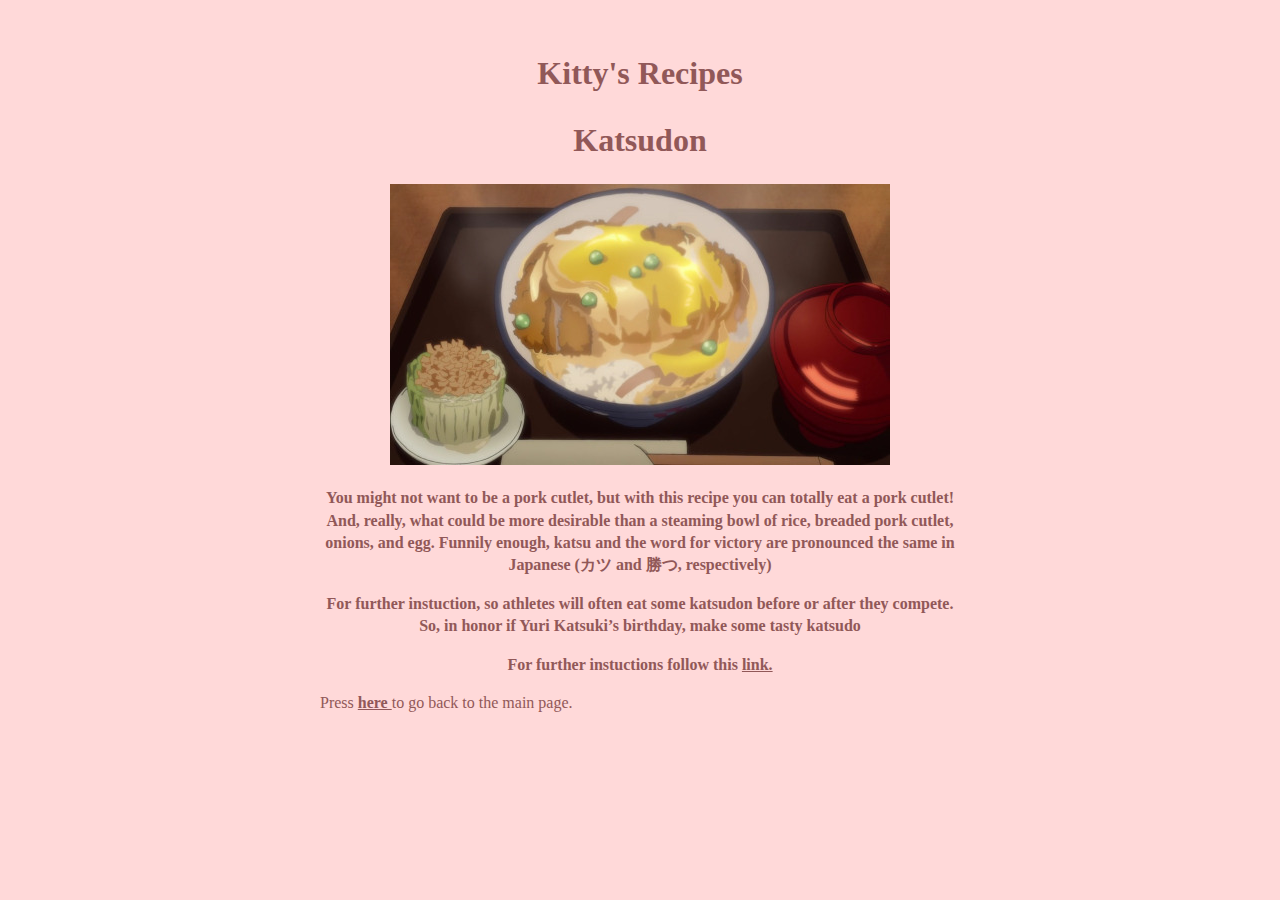
<file: recipe1.html>
<!DOCTYPE html>
<html lang="en">
<head>
  <meta charset="UTF-8">
  <meta http-equiv="X-UA-Compatible" content="IE=edge">
  <meta name="viewport" content="width=device-width, initial-scale=1.0">
  <title>Katsudon</title>
  <link rel="stylesheet" href="style.css">
</head>
<body></div>
  <div> 
    <h1> Kitty's Recipes</h1>
    <div </a> </div>

    <div class="recipe">
      <h1>Katsudon</h1>
      <div class="banner">
        <img src="img/recipe1.jpeg" alt="Katsudon">
      </div>
      <p> You might not want to be a pork cutlet, but with this re</a>cipe you can totally eat a pork cutlet!  And, really, what could be more desirable than a steaming bowl of rice, breaded pork cutlet, onions, and egg. Funnily enough, katsu and the word for victory are pronounced the same in Japanese (カツ and 勝つ, respectively)
        <p> For further inst</a>uction, so athletes will often eat some katsudon before or after they compete.
        So, in honor if Yuri Katsuki’s birthday, make some tasty katsudo</p>
        <p> For further inst</a>uctions follow this <a href="https://animerecipes.tumblr.com/"> link.</a></p>
  
    </div>


    <div class="footer">  Press <a href="index.html"> <b> here </b> </a>to go back to the main page.</div>
</body>
</html>
</file>
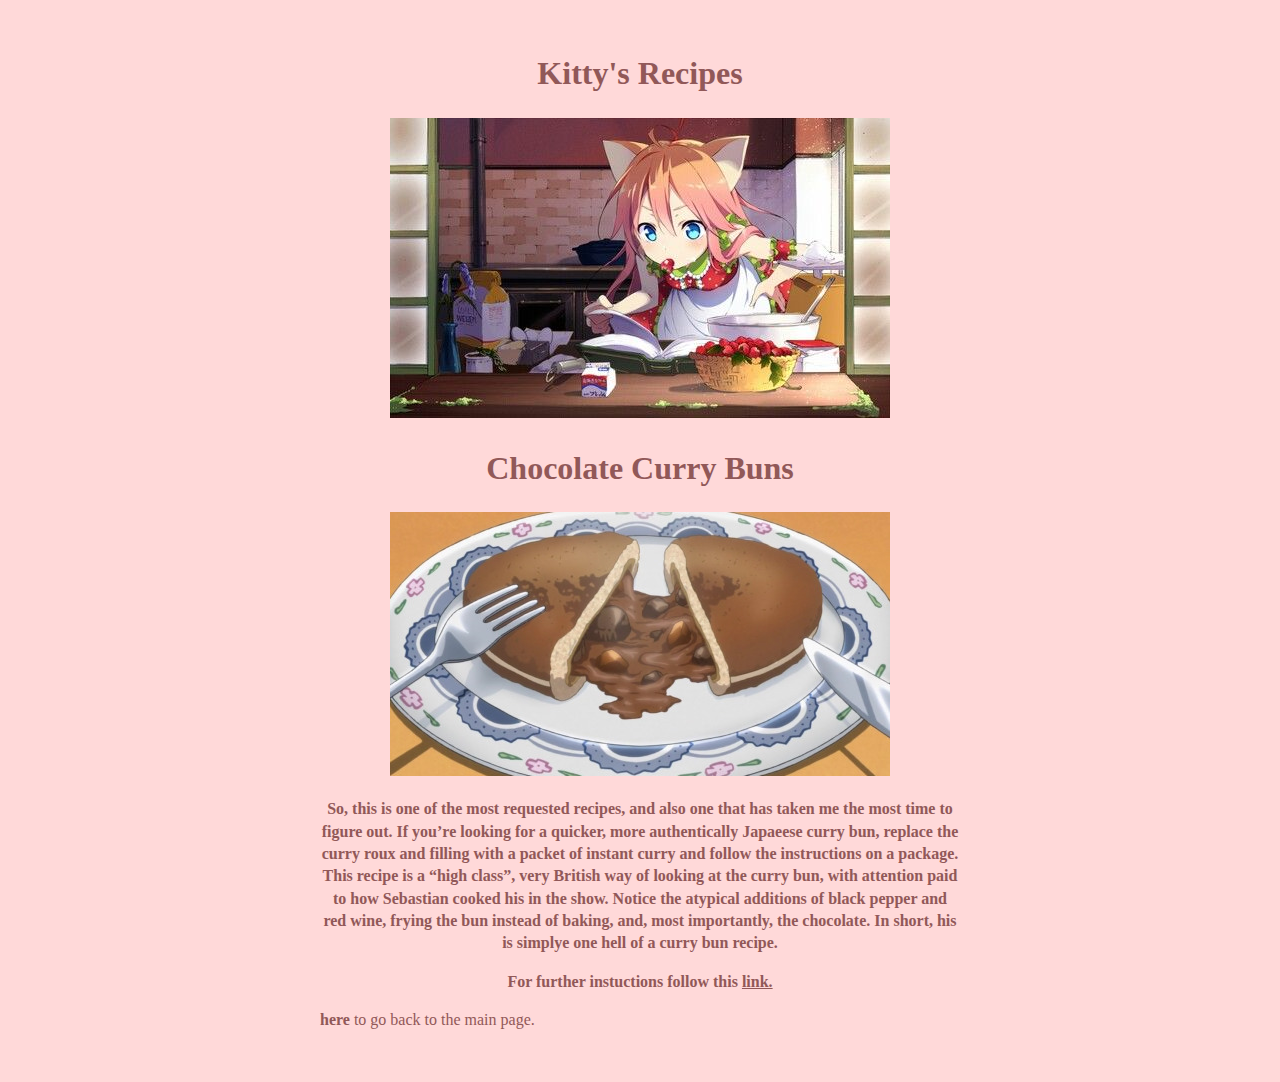
<file: recipe2.html>
<!DOCTYPE html>
<html lang="en">
<head>
  <meta charset="UTF-8">
  <meta http-equiv="X-UA-Compatible" content="IE=edge">
  <meta name="viewport" content="width=device-width, initial-scale=1.0">
  <title>Chocolate Curry Buns</title>
  <link rel="stylesheet" href="style.css">
</head>
<body></div>
  <div> 
    <h1> Kitty's Recipes</h1>
    <div class="banner"><img src="img/banner.jpeg" alt="anime girl cooking"> </div>

    <div class="recipe">
      <h1>Chocolate Curry Buns</h1>
      <div class="banner">
        <img src="img/buns.jpeg" alt="Katsudon">

        <p>So, this is one of the most requested recipes, and also one that has taken me the most time to figure out.  If you’re looking for a quicker, more authentically Japaeese curry bun, replace the curry roux and filling with a packet of instant curry and follow the instructions on a package.  This recipe is a “high class”, very British way of looking at the curry bun, with attention paid to how Sebastian cooked his in the show.  Notice the atypical additions of black pepper and red wine, frying the bun instead of baking, and, most importantly, the chocolate.  In short, his is simplye one hell of a curry bun recipe.</p>
        <p> For further inst</a>uctions follow this <a href="https://animerecipes.tumblr.com/"> link.</a></p>
      </div>

      <div eref="index.html"> <b> here </b> </a>to go back to the main page.</div>
    </body>
    </html>
</file>
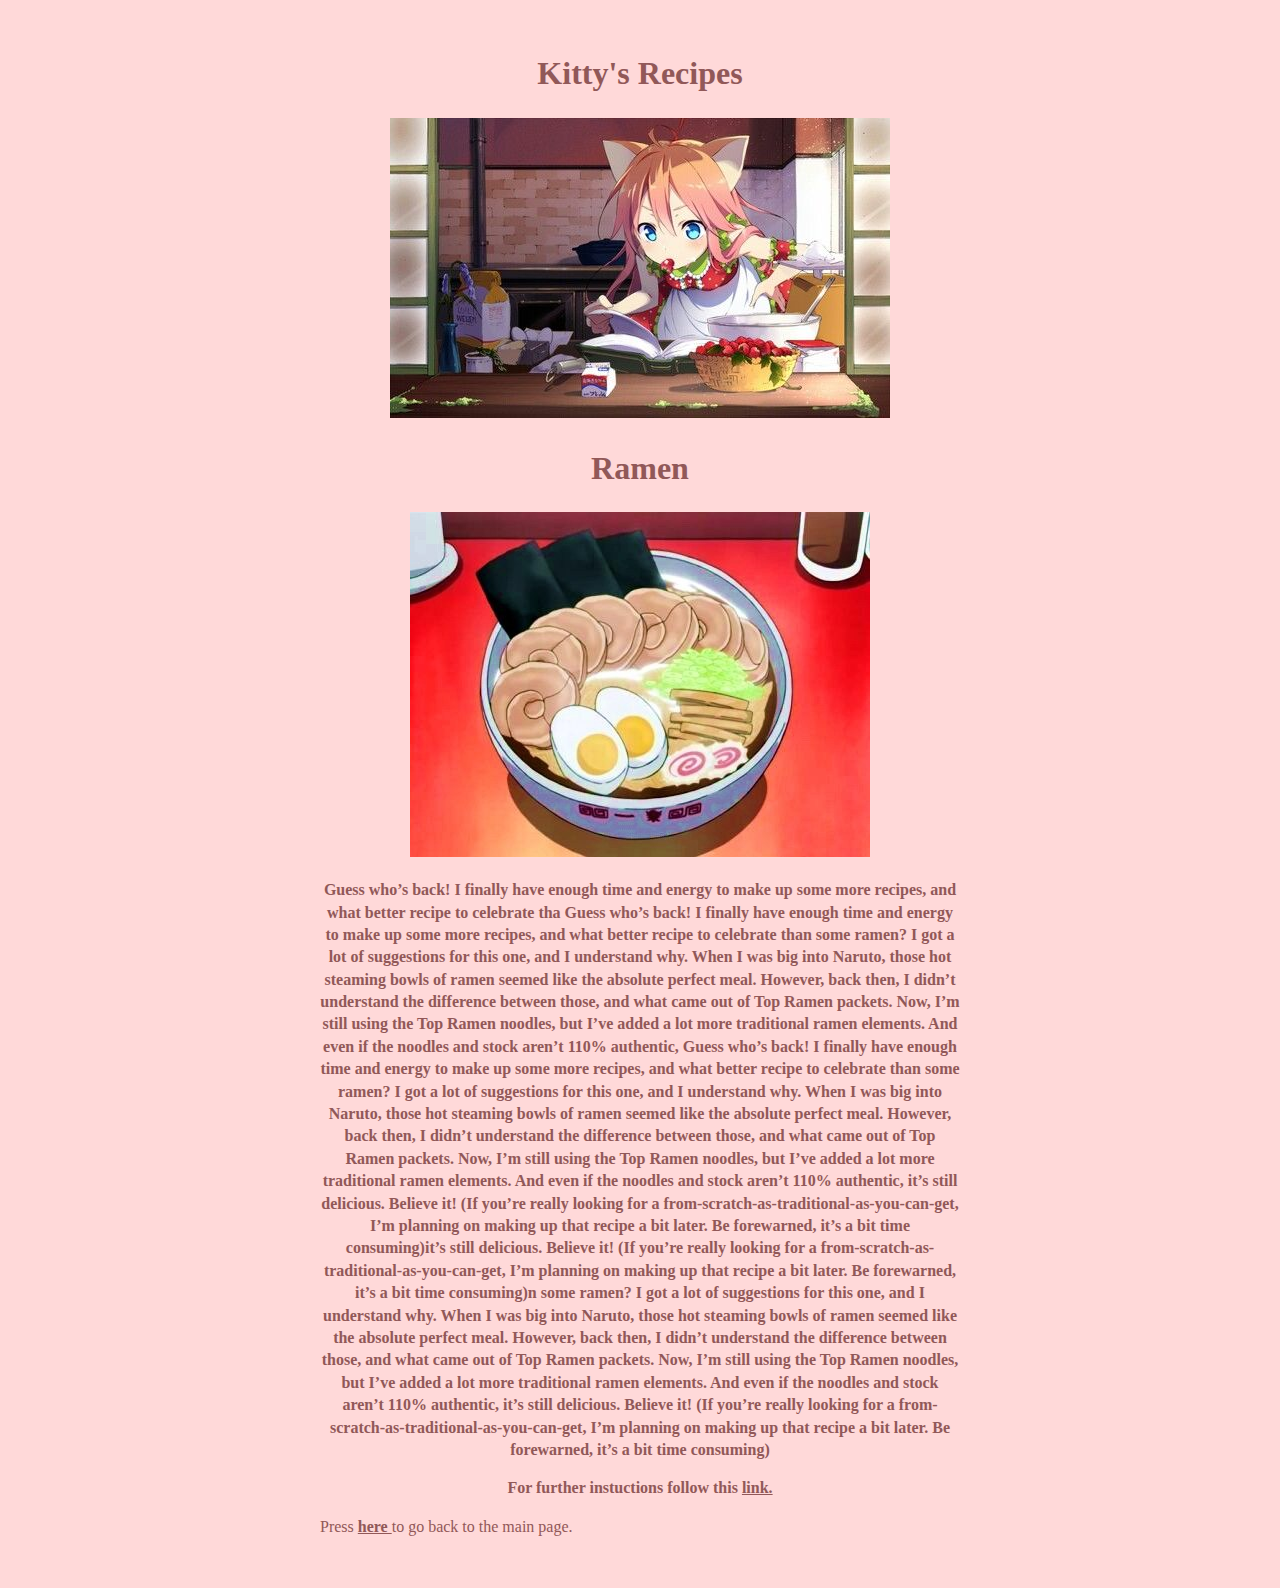
<file: recipe3.html>
<!DOCTYPE html>
<html lang="en">
<head>
  <meta charset="UTF-8">
  <meta http-equiv="X-UA-Compatible" content="IE=edge">
  <meta name="viewport" content="width=device-width, initial-scale=1.0">
  <title>Ramen</title>
  <link rel="stylesheet" href="style.css">
</head>
<body></div>
  <div> 
    <h1> Kitty's Recipes</h1>
    <div class="banner"><img src="img/banner.jpeg" alt="anime girl cooking"> </div>

    <div class="recipe">
      <h1>Ramen</h1>
      <div class="banner">
        <img src="img/ramen.jpeg" alt="Ramen">

        <p>    Guess who’s back!  I finally have enough time and energy to make up some more recipes, and what better recipe to celebrate tha    Guess who’s back!  I finally have enough time and energy to make up some more recipes, and what better recipe to celebrate than some ramen?  I got a lot of suggestions for this one, and I understand why.  When I was big into Naruto, those hot steaming bowls of ramen seemed like the absolute perfect meal.  However, back then, I didn’t understand the difference between those, and what came out of Top Ramen packets.  Now, I’m still using the Top Ramen noodles, but I’ve added a lot more traditional ramen elements.  And even if the noodles and stock aren’t 110% authentic,     Guess who’s back!  I finally have enough time and energy to make up some more recipes, and what better recipe to celebrate than some ramen?  I got a lot of suggestions for this one, and I understand why.  When I was big into Naruto, those hot steaming bowls of ramen seemed like the absolute perfect meal.  However, back then, I didn’t understand the difference between those, and what came out of Top Ramen packets.  Now, I’m still using the Top Ramen noodles, but I’ve added a lot more traditional ramen elements.  And even if the noodles and stock aren’t 110% authentic, it’s still delicious.  Believe it!

          (If you’re really looking for a from-scratch-as-traditional-as-you-can-get, I’m planning on making up that recipe a bit later.  Be forewarned, it’s a bit time consuming)it’s still delicious.  Believe it!

          (If you’re really looking for a from-scratch-as-traditional-as-you-can-get, I’m planning on making up that recipe a bit later.  Be forewarned, it’s a bit time consuming)n some ramen?  I got a lot of suggestions for this one, and I understand why.  When I was big into Naruto, those hot steaming bowls of ramen seemed like the absolute perfect meal.  However, back then, I didn’t understand the difference between those, and what came out of Top Ramen packets.  Now, I’m still using the Top Ramen noodles, but I’ve added a lot more traditional ramen elements.  And even if the noodles and stock aren’t 110% authentic, it’s still delicious.  Believe it!

          (If you’re really looking for a from-scratch-as-traditional-as-you-can-get, I’m planning on making up that recipe a bit later.  Be forewarned, it’s a bit time consuming)</p>
        <p> For further inst</a>uctions follow this <a href="https://animerecipes.tumblr.com/"> link.</a></p>
      </div>

      <div class="footer">  Press <a href="index.html"> <b> here </b> </a>to go back to the main page.</div>
    </body>
    </html>
</file>
<file: style.css>
body {
  background-color: #ffd7d7f1;
  font-family: Georgia, 'Times New Roman', Times, serif;
  font-style: normal;
  padding-top: 30px;
  color: #915858 ;
  line-height: 1.4;
  margin: auto;
  width: 50%;
  padding-bottom: 50px;
}
/main {
  border-bottom: #915858;
  border-style: solid;
}
h1  {
  font-weight: bolder;
  text-align: center;
}

.banner {
  text-align: center;
  align-items: center;
}

.recipes, p  {
  text-align: center;
  font-weight: bold;
}
ul{
  text-decoration: none;
  list-style: none;
  margin: auto;
  width: 50%;
  border: #915858;
  border-style: solid;
  padding-top: 50px;
  padding-left: 100px;
  padding-right: 100px;
  padding-bottom: 50px;
}
li {

  margin: auto;
  width: 50%;
  text-decoration: none;
}

a { 
  text-decoration: underline;
  color: #915858 ;
}

a:visited {
  text-decoration: underline;
  color: #eb5353;
}
a:hover {
  color: #be6666;
}
</file>
